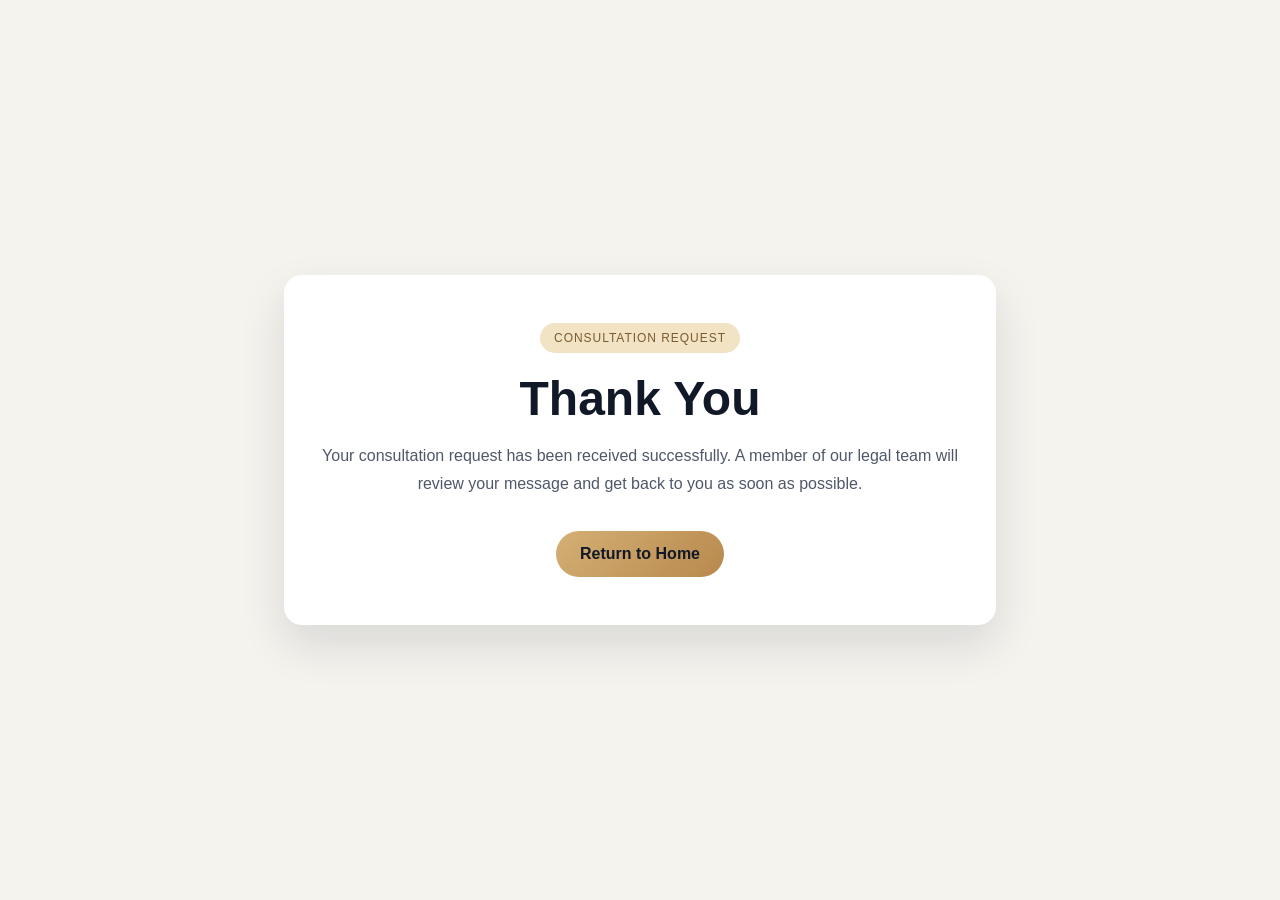
<file: thank-you.html>
<!DOCTYPE html>
<html lang="en">
<head>
  <meta charset="UTF-8" />
  <meta name="viewport" content="width=device-width, initial-scale=1.0" />
  <title>Thank You | Bandre's Legal</title>
  <style>
    body {
      margin: 0;
      font-family: Arial, sans-serif;
      background: #f5f3ee;
      color: #1d2433;
      min-height: 100vh;
      display: grid;
      place-items: center;
    }
    .card {
      max-width: 640px;
      background: #fff;
      border-radius: 18px;
      box-shadow: 0 20px 45px rgba(17,24,39,0.12);
      padding: 48px 36px;
      text-align: center;
    }
    .badge {
      display: inline-block;
      background: #f1e3c4;
      color: #7a5b2f;
      padding: 8px 14px;
      border-radius: 999px;
      font-size: 12px;
      letter-spacing: 0.08em;
      text-transform: uppercase;
      margin-bottom: 18px;
    }
    h1 {
      margin: 0 0 16px;
      color: #111827;
      font-size: clamp(2rem, 4vw, 3rem);
    }
    p {
      font-size: 1rem;
      line-height: 1.7;
      color: #4f5869;
    }
    a {
      display: inline-block;
      margin-top: 18px;
      background: linear-gradient(135deg, #d4af75 0%, #b8894d 100%);
      color: #111827;
      padding: 14px 24px;
      border-radius: 50px;
      text-decoration: none;
      font-weight: 700;
    }
  </style>
</head>
<body>
  <div class="card">
    <div class="badge">Consultation Request</div>
    <h1>Thank You</h1>
    <p>Your consultation request has been received successfully. A member of our legal team will review your message and get back to you as soon as possible.</p>
    <a href="index.html">Return to Home</a>
  </div>
</body>
</html>
</file>
